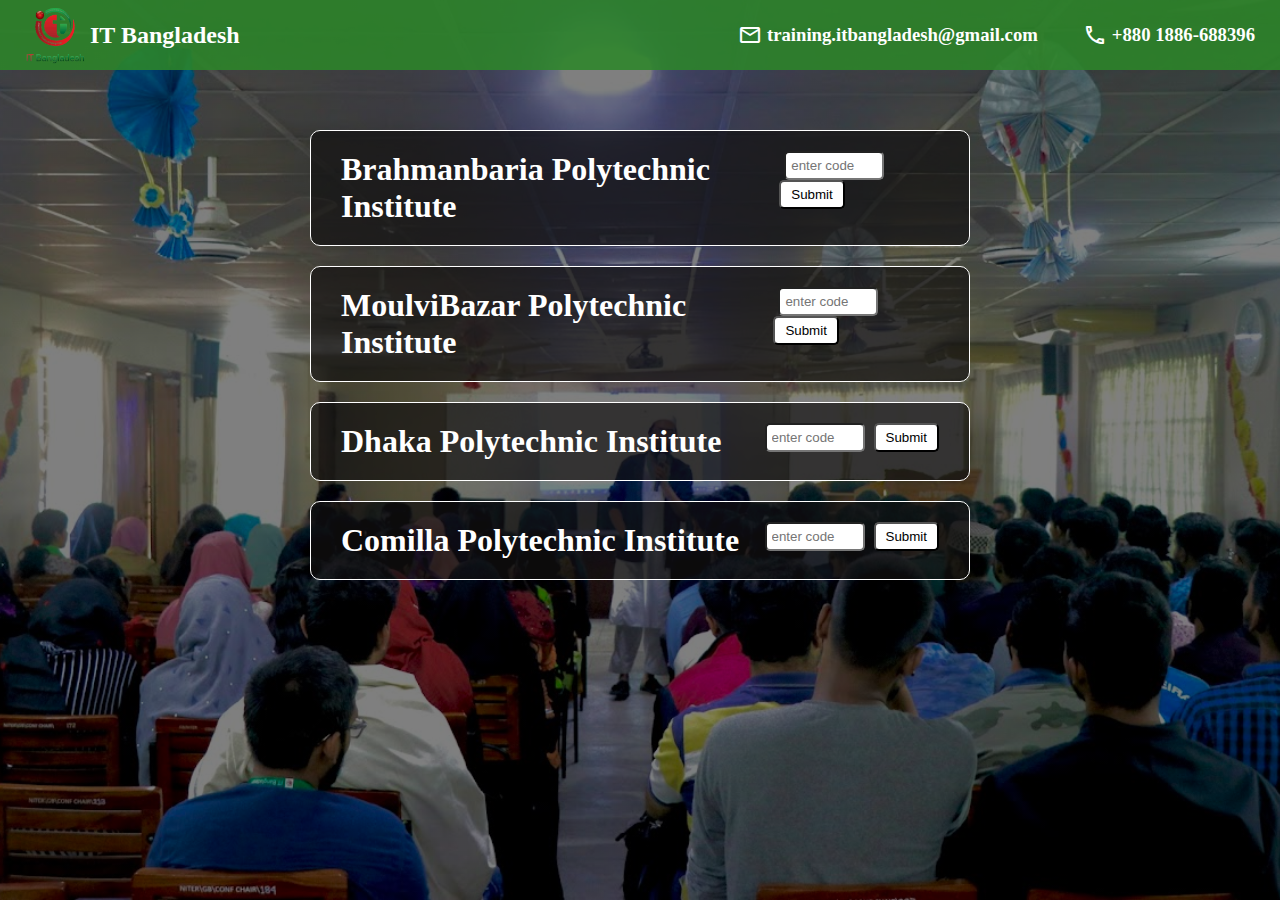
<file: index.html>
<!DOCTYPE html>
<html lang="en">
<head>
    <meta charset="UTF-8">
    <meta name="viewport" content="width=device-width, initial-scale=1.0">
    <title>IT Bangladesh</title>
    <link rel="shortcut icon" href="./images/bg-remove-logo.png" type="image/x-icon">
    <link rel="stylesheet" href="style.css">
    <link href="https://fonts.googleapis.com/icon?family=Material+Icons+Outlined"
      rel="stylesheet">
</head>
<body>
    <section class="banner">
        <!-- ----------- navbar ------------ -->
        <nav class="navbar">
            <!-- ------------ logo div --------- -->
            <div class="logo-div">
                <img src="./images/bg-remove-logo.png"  alt="IT-Bangladesh-Logo">
                <h2>IT Bangladesh</h2>
            </div>
            <!-- ------------- contact div ------------ -->
             <div class="contact-container">
                <!-- --------------- email div --------- -->
                <div class="contact">
                    <span class="material-icons-outlined">
                        email
                    </span>
                    <h3> training.itbangladesh@gmail.com</h3>
                </div>
                <!-- --------------- phone number div ---------- -->
                <div class="contact">
                    <span class="material-icons-outlined">
                        phone
                    </span>
                    <h3> +880 1886-688396</h3>
                </div>
             </div>
        </nav>
        <!-- ------------ Content ---------------- -->
        <div class="content-container">
            <!-- ------------ BBPI ------------- -->
            <div class="content">
                <h1>Brahmanbaria Polytechnic Institute</h1>
                <div>
                    <input type="text" id="BBPI" placeholder="enter code">
                    <button onclick="submit(12345 , 'BBPI')" >Submit</button>
                </div>
            </div>
            <!-- --------------- MBPI -------------- -->
            <div class="content">
                <h1>MoulviBazar Polytechnic Institute</h1>
                <div>
                    <input type="text" id="MBPI" placeholder="enter code">
                    <button onclick="submit(67890,'MBPI')">Submit</button>
                </div>
            </div>
            <!-- --------------- DPI ------------- -->
            <div class="content">
                <h1>Dhaka Polytechnic Institute</h1>
                <div>
                    <input type="text" id="BBPI" placeholder="enter code">
                    <button onclick="submit(12345 , 'BBPI')" >Submit</button>
                </div>
            </div>
            <!-- -------------- comilla -------------- -->
            <div class="content">
                <h1>Comilla Polytechnic Institute</h1>
                <div>
                    <input type="text" id="MBPI" placeholder="enter code">
                    <button onclick="submit(67890,'MBPI')">Submit</button>
                </div>
            </div>
            <!-- ---------------- CGPI -->
            <!-- <div class="content">
                <h1>Chittagong Polytechnic Institute</h1>
                <div>
                    <input type="text" id="BBPI" placeholder="enter code">
                    <button onclick="submit(12345 , 'BBPI')" >Submit</button>
                </div>
            </div> -->
            <!-- ----------------LAXIMPUR --------------- -->
            <!-- <div class="content">
                <h1>Laximpur Polytechnic Institute</h1>
                <div>
                    <input type="text" id="MBPI" placeholder="enter code">
                    <button onclick="submit(67890,'MBPI')">Submit</button>
                </div>
            </div> -->
            <!-- --------------- Bogura ---------- -->
            <!-- <div class="content">
                <h1>Bogura Polytechnic Institute</h1>
                <div>
                    <input type="text" id="BBPI" placeholder="enter code">
                    <button onclick="submit(12345 , 'BBPI')" >Submit</button>
                </div>
            </div> -->
            <!-- ---------------- Narshindi ------------- -->
            <!-- <div class="content">
                <h1>Narshindi Polytechnic Institute</h1>
                <div>
                    <input type="text" id="MBPI" placeholder="enter code">
                    <button onclick="submit(67890,'MBPI')">Submit</button>
                </div>
            </div> -->
            <!-- ------------------ Patuakhali ---------------- -->
            <!-- <div class="content">
                <h1>Patuakhali Polytechnic Institute</h1>
                <div>
                    <input type="text" id="BBPI" placeholder="enter code">
                    <button onclick="submit(12345 , 'BBPI')" >Submit</button>
                </div>
            </div> -->
            <!-- --------------------- Rajshahi ------------ -->
            <!-- <div class="content">
                <h1>Rajshahi Polytechnic Institute</h1>
                <div>
                    <input type="text" id="MBPI" placeholder="enter code">
                    <button onclick="submit(67890,'MBPI')">Submit</button>
                </div>
            </div> -->
            <!-- -------------- Rumdo Institute of Mordern Technology -->
            <!-- <div class="content">
                <h1>Rumdo Polytechnic Institute</h1>
                <div>
                    <input type="text" id="BBPI" placeholder="enter code">
                    <button onclick="submit(12345 , 'BBPI')" >Submit</button>
                </div>
            </div> -->
            <!-- -------------- Satkhira ----------- -->
            <!-- <div class="content">
                <h1>Satkhira Polytechnic Institute</h1>
                <div>
                    <input type="text" id="MBPI" placeholder="enter code">
                    <button onclick="submit(67890,'MBPI')">Submit</button>
                </div>
            </div> -->
            <!-- ----------------- Tangail ------------------- -->
            <!-- <div class="content">
                <h1>Tangail Polytechnic Institute</h1>
                <div>
                    <input type="text" id="BBPI" placeholder="enter code">
                    <button onclick="submit(12345 , 'BBPI')" >Submit</button>
                </div>
            </div> -->
            <!-- --------------- Thakurgaon -->
            <!-- <div class="content">
                <h1>Thakurgaon Polytechnic Institute</h1>
                <div>
                    <input type="text" id="MBPI" placeholder="enter code">
                    <button onclick="submit(67890,'MBPI')">Submit</button>
                </div>
            </div> -->
            <!-- ---------------- Magura -->
            <!-- <div class="content">
                <h1>Magura Polytechnic Institute</h1>
                <div>
                    <input type="text" id="BBPI" placeholder="enter code">
                    <button onclick="submit(12345 , 'BBPI')" >Submit</button>
                </div>
            </div> -->
            <!-- ------------- Islami Bank Institute of Technology -->
            <!-- <div class="content">
                <h1>Islami Bank Institute of Technology</h1>
                <div>
                    <input type="text" id="MBPI" placeholder="enter code">
                    <button onclick="submit(67890,'MBPI')">Submit</button>
                </div>
            </div> -->
        </div>
    </section>
    <!-- ------------- javaScript ---------------- -->
    <script src="./app.js"></script>
</body>
</html>
</file>
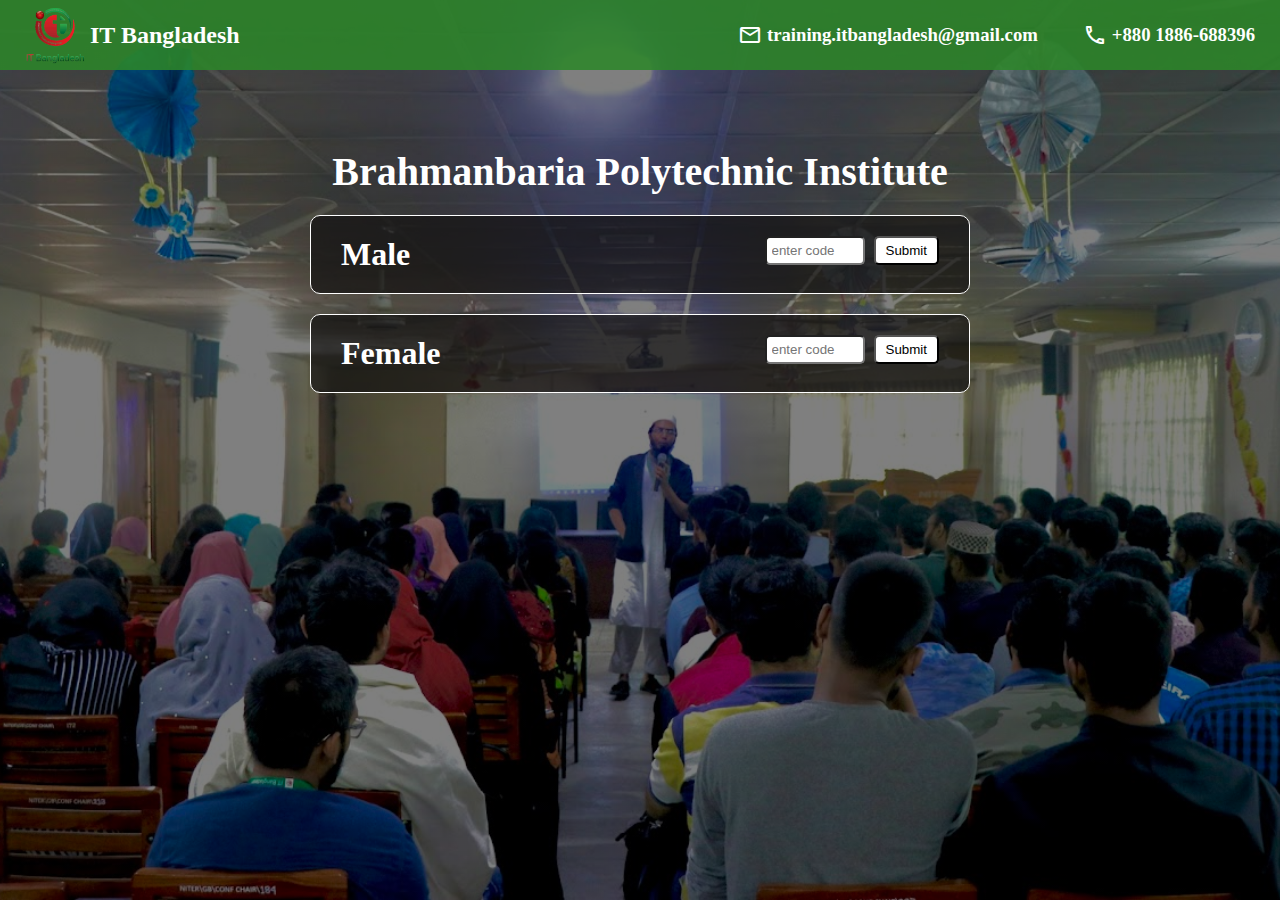
<file: bbpi.html>
<!DOCTYPE html>
<html lang="en">
<head>
    <meta charset="UTF-8">
    <meta name="viewport" content="width=device-width, initial-scale=1.0">
    <title>IT Bangladesh</title>
    <link rel="shortcut icon" href="./images/bg-remove-logo.png" type="image/x-icon">
    <link rel="stylesheet" href="style.css">
    <link href="https://fonts.googleapis.com/icon?family=Material+Icons+Outlined"
      rel="stylesheet">
</head>
<body>
    <section class="banner">
        <!-- ----------- navbar ------------ -->
        <nav class="navbar">
            <!-- ------------ logo div --------- -->
            <div class="logo-div">
                <img src="./images/bg-remove-logo.png"  alt="IT-Bangladesh-Logo">
                <h2>IT Bangladesh</h2>
            </div>
            <!-- ------------- contact div ------------ -->
             <div class="contact-container">
                <!-- --------------- email div --------- -->
                <div class="contact">
                    <span class="material-icons-outlined">
                        email
                    </span>
                    <h3> training.itbangladesh@gmail.com</h3>
                </div>
                <!-- --------------- phone number div ---------- -->
                <div class="contact">
                    <span class="material-icons-outlined">
                        phone
                    </span>
                    <h3> +880 1886-688396</h3>
                </div>
             </div>
        </nav>
        <!-- ------------ Content ---------------- -->
        <div class="content-container">
            <h2 id="institute">Brahmanbaria Polytechnic Institute</h2>
            <div class="content">
                <h1>Male </h1>
                <div>
                    <input type="text" id="Male" placeholder="enter code">
                    <button onclick="submit('bbpimale','Male')">Submit</button>
                </div>
            </div>
            <div class="content">
                <h1>Female </h1>
                <div>
                    <input type="text" id="Female" placeholder="enter code">
                    <button onclick="submit('bbpifemale','Female')">Submit</button>
                </div>
            </div>
        </div>
    </section>
    <!-- ----------- script ------ -->
    <script src="./app.js"></script>
</body>
</html>
</file>
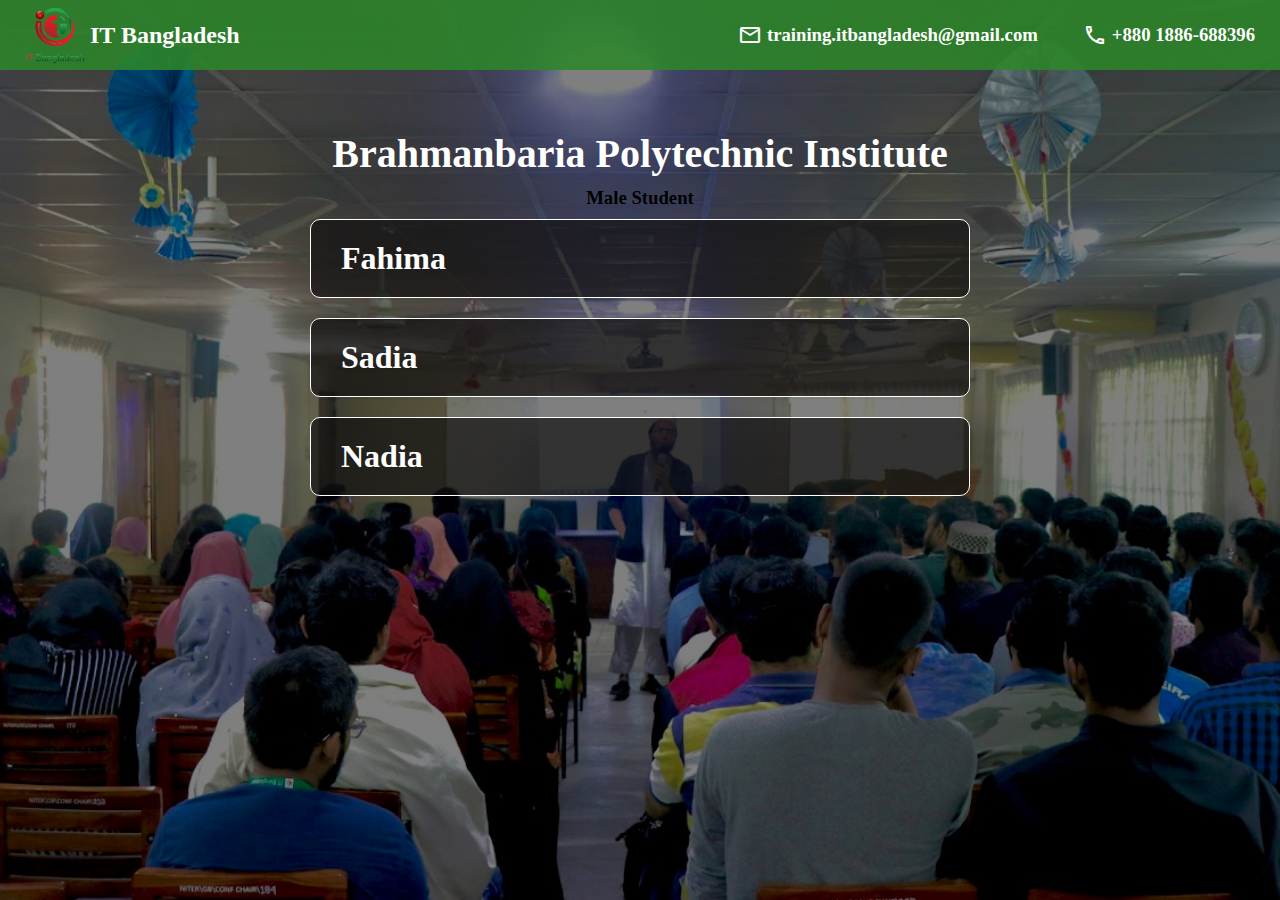
<file: bbpiFemale.html>
<!DOCTYPE html>
<html lang="en">
<head>
    <meta charset="UTF-8">
    <meta name="viewport" content="width=device-width, initial-scale=1.0">
    <title>IT Bangladesh</title>
    <link rel="shortcut icon" href="./images/bg-remove-logo.png" type="image/x-icon">
    <link rel="stylesheet" href="style.css">
    <link href="https://fonts.googleapis.com/icon?family=Material+Icons+Outlined"
      rel="stylesheet">
</head>
<body>
    <section class="banner">
        <!-- ----------- navbar ------------ -->
        <nav class="navbar">
            <!-- ------------ logo div --------- -->
            <div class="logo-div">
                <img src="./images/bg-remove-logo.png"  alt="IT-Bangladesh-Logo">
                <h2>IT Bangladesh</h2>
            </div>
            <!-- ------------- contact div ------------ -->
             <div class="contact-container">
                <!-- --------------- email div --------- -->
                <div class="contact">
                    <span class="material-icons-outlined">
                        email
                    </span>
                    <h3> training.itbangladesh@gmail.com</h3>
                </div>
                <!-- --------------- phone number div ---------- -->
                <div class="contact">
                    <span class="material-icons-outlined">
                        phone
                    </span>
                    <h3> +880 1886-688396</h3>
                </div>
             </div>
        </nav>
        <!-- ------------ Content ---------------- -->
        <div class="content-container">
            <h2>Brahmanbaria Polytechnic Institute</h2>
             <h3>Male Student</h3>
            <div class="content">
                <h1>Fahima</h1>
            </div>
            <div class="content">
                <h1>Sadia</h1>
            </div>
            <div class="content">
                <h1>Nadia</h1>
            </div>
        </div>
    </section>
    <!-- ------------- javaScript ---------------- -->
    <script src="./app.js"></script>
</body>
</html>
</file>
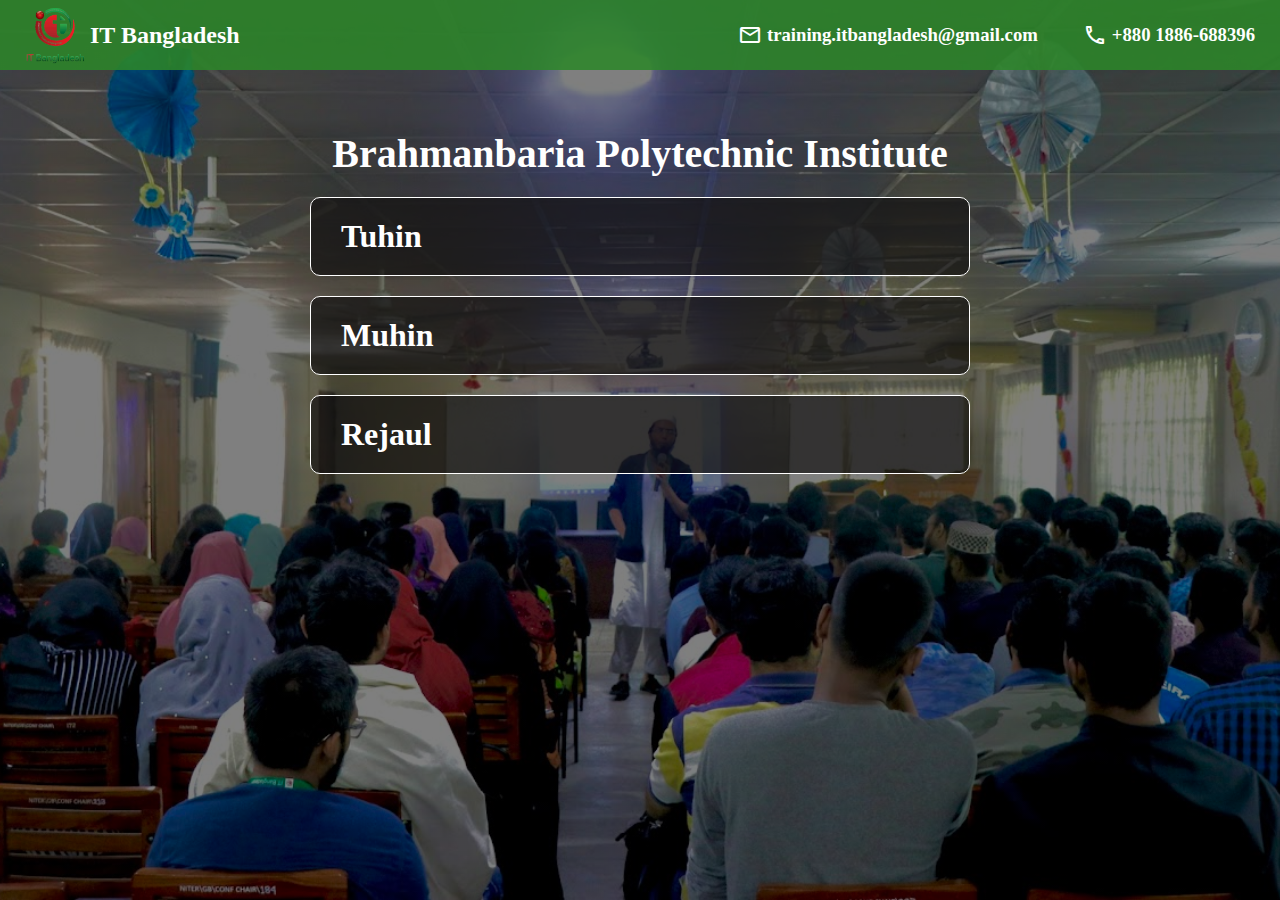
<file: bbpiMale.html>
<!DOCTYPE html>
<html lang="en">
<head>
    <meta charset="UTF-8">
    <meta name="viewport" content="width=device-width, initial-scale=1.0">
    <title>IT Bangladesh</title>
    <link rel="shortcut icon" href="./images/bg-remove-logo.png" type="image/x-icon">
    <link rel="stylesheet" href="style.css">
    <link href="https://fonts.googleapis.com/icon?family=Material+Icons+Outlined"
      rel="stylesheet">
</head>
<body>
    <section class="banner">
        <!-- ----------- navbar ------------ -->
        <nav class="navbar">
            <!-- ------------ logo div --------- -->
            <div class="logo-div">
                <img src="./images/bg-remove-logo.png"  alt="IT-Bangladesh-Logo">
                <h2>IT Bangladesh</h2>
            </div>
            <!-- ------------- contact div ------------ -->
             <div class="contact-container">
                <!-- --------------- email div --------- -->
                <div class="contact">
                    <span class="material-icons-outlined">
                        email
                    </span>
                    <h3> training.itbangladesh@gmail.com</h3>
                </div>
                <!-- --------------- phone number div ---------- -->
                <div class="contact">
                    <span class="material-icons-outlined">
                        phone
                    </span>
                    <h3> +880 1886-688396</h3>
                </div>
             </div>
        </nav>
        <!-- ------------ Content ---------------- -->
        <div class="content-container">
            <h2>Brahmanbaria Polytechnic Institute</h2>
            <div class="content">
                <h1>Tuhin</h1>
            </div>
            <div class="content">
                <h1>Muhin</h1>
            </div>
            <div class="content">
                <h1>Rejaul</h1>
            </div>
        </div>
    </section>
    <!-- ------------- javaScript ---------------- -->
    <script src="./app.js"></script>
</body>
</html>
</file>
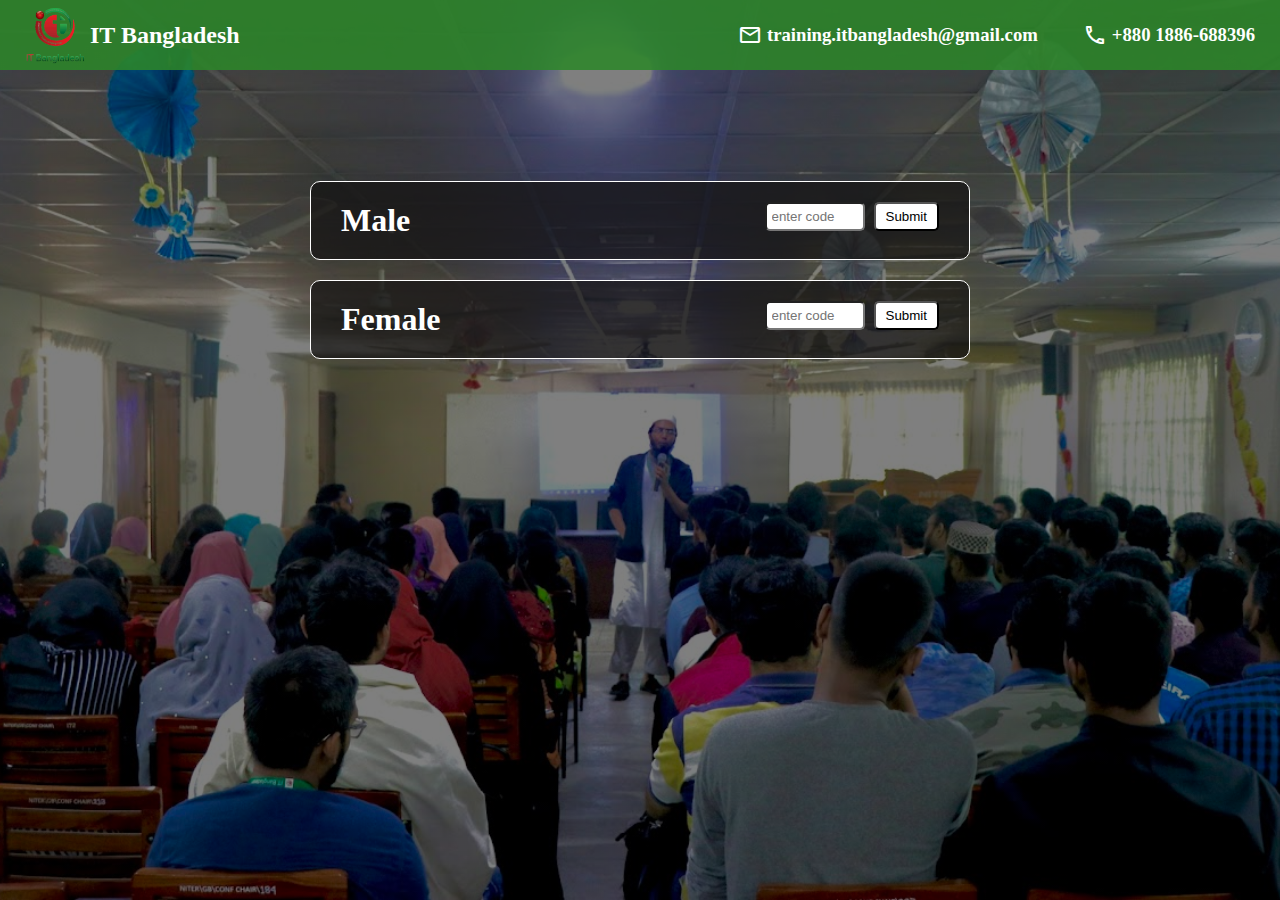
<file: home.html>
<!DOCTYPE html>
<html lang="en">
<head>
    <meta charset="UTF-8">
    <meta name="viewport" content="width=device-width, initial-scale=1.0">
    <title>IT Bangladesh</title>
    <link rel="shortcut icon" href="./images/bg-remove-logo.png" type="image/x-icon">
    <link rel="stylesheet" href="style.css">
    <link href="https://fonts.googleapis.com/icon?family=Material+Icons+Outlined"
      rel="stylesheet">
</head>
<body>
    <section class="banner">
        <!-- ----------- navbar ------------ -->
        <nav class="navbar">
            <!-- ------------ logo div --------- -->
            <div class="logo-div">
                <img src="./images/bg-remove-logo.png"  alt="IT-Bangladesh-Logo">
                <h2>IT Bangladesh</h2>
            </div>
            <!-- ------------- contact div ------------ -->
             <div class="contact-container">
                <!-- --------------- email div --------- -->
                <div class="contact">
                    <span class="material-icons-outlined">
                        email
                    </span>
                    <h3> training.itbangladesh@gmail.com</h3>
                </div>
                <!-- --------------- phone number div ---------- -->
                <div class="contact">
                    <span class="material-icons-outlined">
                        phone
                    </span>
                    <h3> +880 1886-688396</h3>
                </div>
             </div>
        </nav>
        <!-- ------------ Content ---------------- -->
        <div class="content-container">
            <div class="content">
                <h1>Male</h1>
                <div>
                    <input type="text" placeholder="enter code">
                    <button type="submit">Submit</button>
                </div>
            </div>
            <div class="content">
                <h1>Female</h1>
                <div>
                    <input type="text" placeholder="enter code">
                    <button type="submit">Submit</button>
                </div>
            </div>
        </div>
    </section>
</body>
</html>
</file>
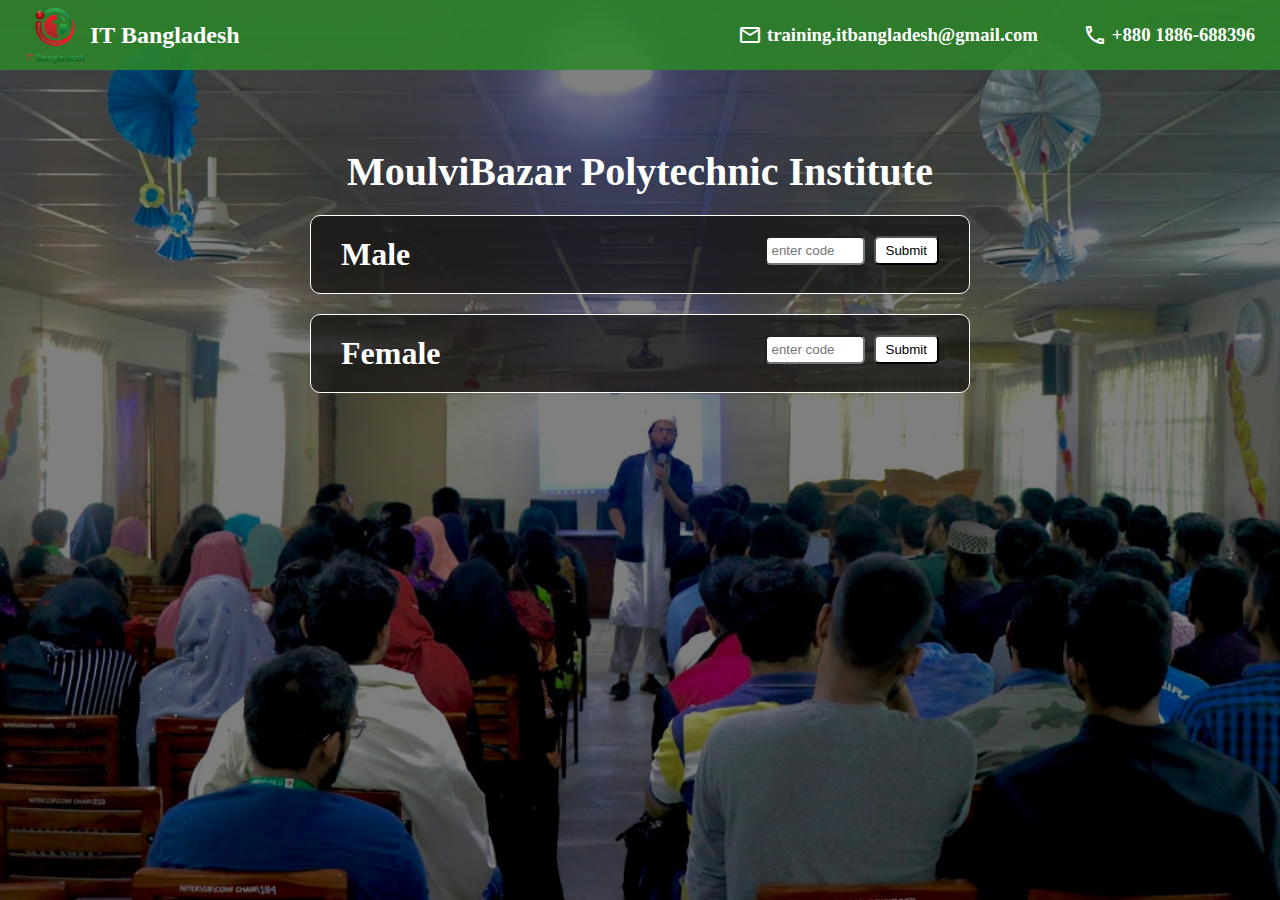
<file: mbpi.html>
<!DOCTYPE html>
<html lang="en">
<head>
    <meta charset="UTF-8">
    <meta name="viewport" content="width=device-width, initial-scale=1.0">
    <title>IT Bangladesh</title>
    <link rel="shortcut icon" href="./images/bg-remove-logo.png" type="image/x-icon">
    <link rel="stylesheet" href="style.css">
    <link href="https://fonts.googleapis.com/icon?family=Material+Icons+Outlined"
      rel="stylesheet">
</head>
<body>
    <section class="banner">
        <!-- ----------- navbar ------------ -->
        <nav class="navbar">
            <!-- ------------ logo div --------- -->
            <div class="logo-div">
                <img src="./images/bg-remove-logo.png"  alt="IT-Bangladesh-Logo">
                <h2>IT Bangladesh</h2>
            </div>
            <!-- ------------- contact div ------------ -->
             <div class="contact-container">
                <!-- --------------- email div --------- -->
                <div class="contact">
                    <span class="material-icons-outlined">
                        email
                    </span>
                    <h3> training.itbangladesh@gmail.com</h3>
                </div>
                <!-- --------------- phone number div ---------- -->
                <div class="contact">
                    <span class="material-icons-outlined">
                        phone
                    </span>
                    <h3> +880 1886-688396</h3>
                </div>
             </div>
        </nav>
        <!-- ------------ Content ---------------- -->
        <div class="content-container">
            <h2 id="institute">MoulviBazar Polytechnic Institute</h2>
            <div class="content">
                <h1>Male </h1>
                <div>
                    <input type="text" id="Male" placeholder="enter code">
                    <button onclick="submit('mbpimale','Male')">Submit</button>
                </div>
            </div>
            <div class="content">
                <h1>Female </h1>
                <div>
                    <input type="text" id="Female" placeholder="enter code">
                    <button onclick="submit('mbpifemale','Female')">Submit</button>
                </div>
            </div>
        </div>
    </section>
    <!-- ----------- script ------ -->
    <script src="./app.js"></script>
</body>
</html>
</file>
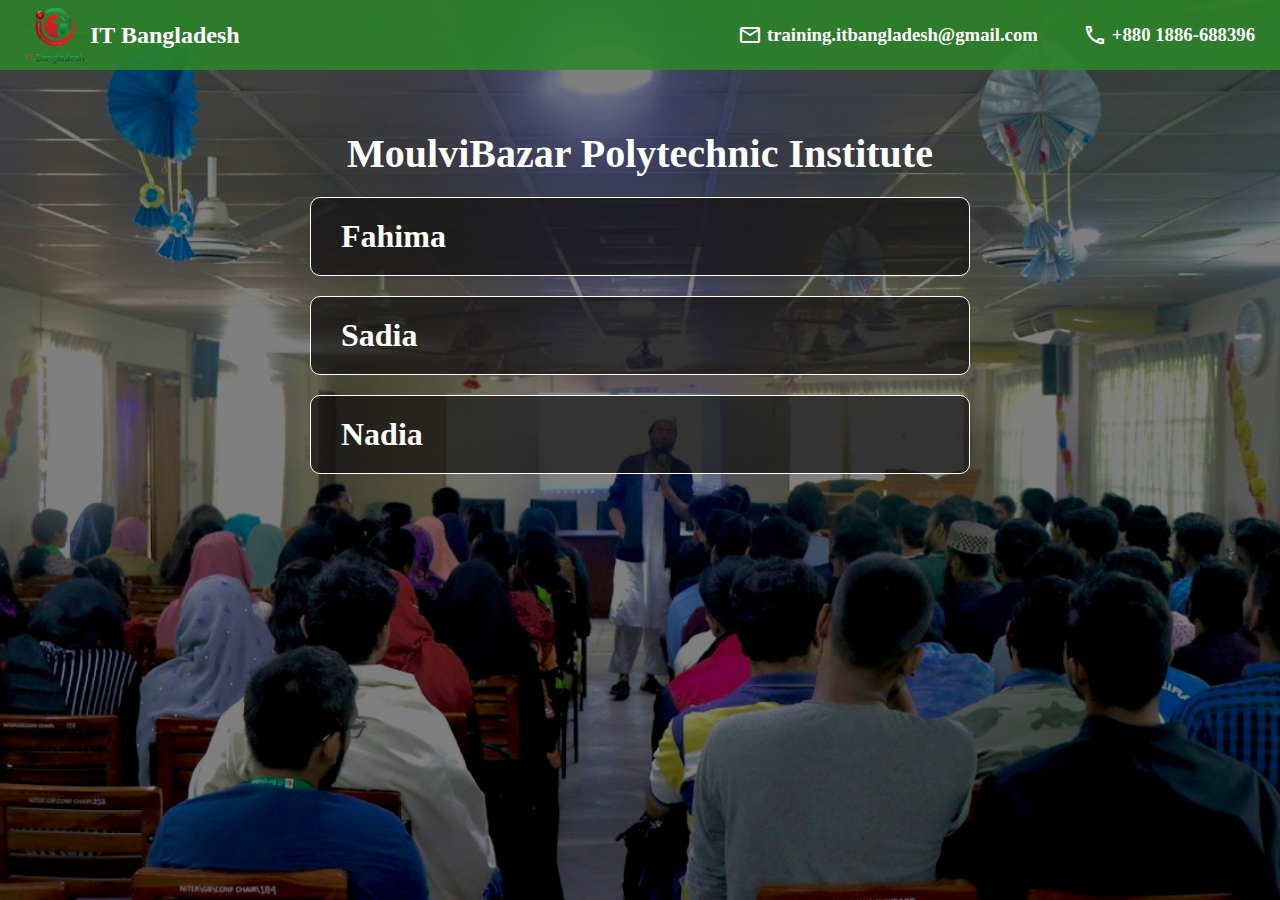
<file: mbpiFemale.html>
<!DOCTYPE html>
<html lang="en">
<head>
    <meta charset="UTF-8">
    <meta name="viewport" content="width=device-width, initial-scale=1.0">
    <title>IT Bangladesh</title>
    <link rel="shortcut icon" href="./images/bg-remove-logo.png" type="image/x-icon">
    <link rel="stylesheet" href="style.css">
    <link href="https://fonts.googleapis.com/icon?family=Material+Icons+Outlined"
      rel="stylesheet">
</head>
<body>
    <section class="banner">
        <!-- ----------- navbar ------------ -->
        <nav class="navbar">
            <!-- ------------ logo div --------- -->
            <div class="logo-div">
                <img src="./images/bg-remove-logo.png"  alt="IT-Bangladesh-Logo">
                <h2>IT Bangladesh</h2>
            </div>
            <!-- ------------- contact div ------------ -->
             <div class="contact-container">
                <!-- --------------- email div --------- -->
                <div class="contact">
                    <span class="material-icons-outlined">
                        email
                    </span>
                    <h3> training.itbangladesh@gmail.com</h3>
                </div>
                <!-- --------------- phone number div ---------- -->
                <div class="contact">
                    <span class="material-icons-outlined">
                        phone
                    </span>
                    <h3> +880 1886-688396</h3>
                </div>
             </div>
        </nav>
        <!-- ------------ Content ---------------- -->
        <div class="content-container">
            <h2>MoulviBazar Polytechnic Institute</h2>
            <div class="content">
                <h1>Fahima</h1>
            </div>
            <div class="content">
                <h1>Sadia</h1>
            </div>
            <div class="content">
                <h1>Nadia</h1>
            </div>
        </div>
    </section>
    <!-- ------------- javaScript ---------------- -->
    <script src="./app.js"></script>
</body>
</html>
</file>
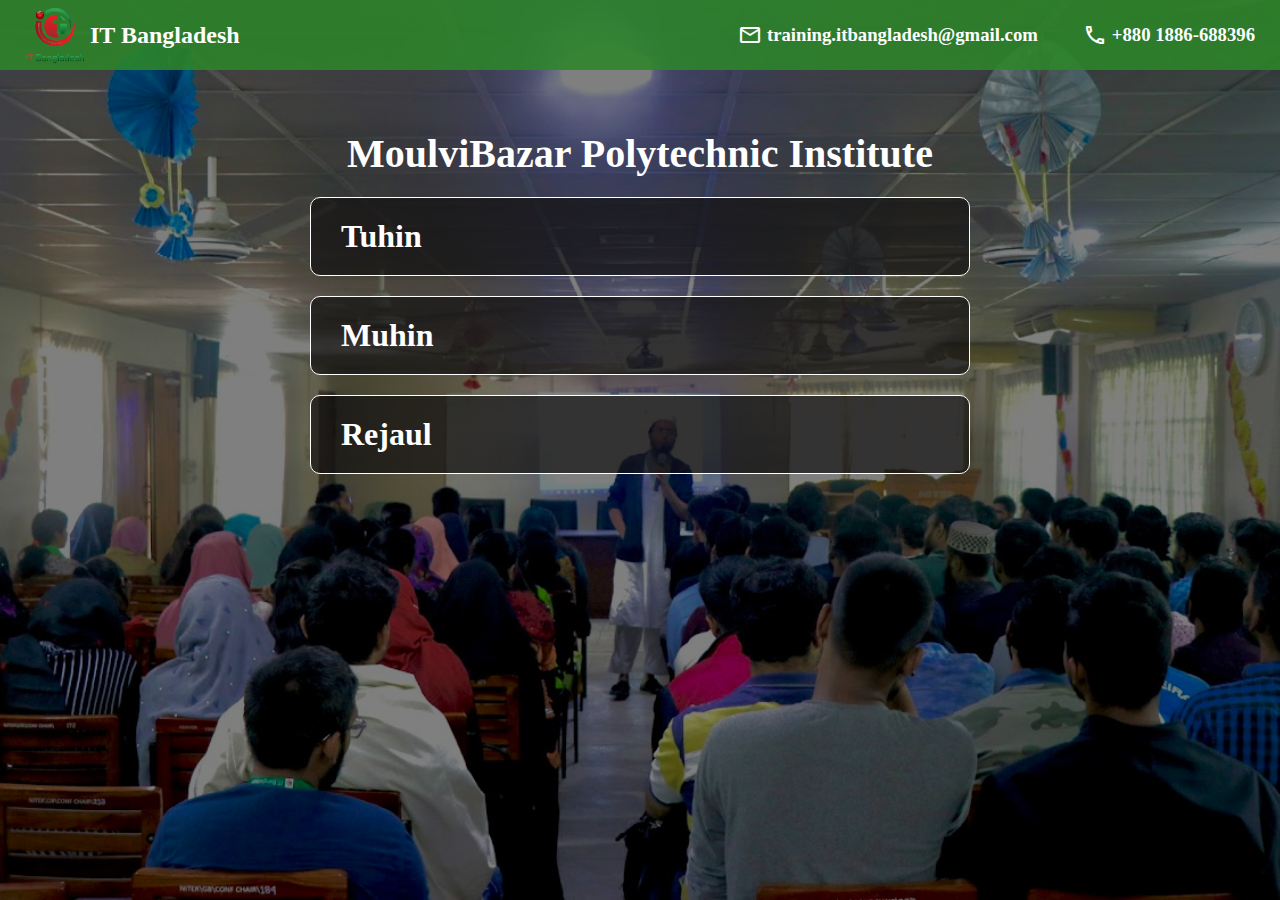
<file: mbpiMale.html>
<!DOCTYPE html>
<html lang="en">
<head>
    <meta charset="UTF-8">
    <meta name="viewport" content="width=device-width, initial-scale=1.0">
    <title>IT Bangladesh</title>
    <link rel="shortcut icon" href="./images/bg-remove-logo.png" type="image/x-icon">
    <link rel="stylesheet" href="style.css">
    <link href="https://fonts.googleapis.com/icon?family=Material+Icons+Outlined"
      rel="stylesheet">
</head>
<body>
    <section class="banner">
        <!-- ----------- navbar ------------ -->
        <nav class="navbar">
            <!-- ------------ logo div --------- -->
            <div class="logo-div">
                <img src="./images/bg-remove-logo.png"  alt="IT-Bangladesh-Logo">
                <h2>IT Bangladesh</h2>
            </div>
            <!-- ------------- contact div ------------ -->
             <div class="contact-container">
                <!-- --------------- email div --------- -->
                <div class="contact">
                    <span class="material-icons-outlined">
                        email
                    </span>
                    <h3> training.itbangladesh@gmail.com</h3>
                </div>
                <!-- --------------- phone number div ---------- -->
                <div class="contact">
                    <span class="material-icons-outlined">
                        phone
                    </span>
                    <h3> +880 1886-688396</h3>
                </div>
             </div>
        </nav>
        <!-- ------------ Content ---------------- -->
        <div class="content-container">
            <h2>MoulviBazar Polytechnic Institute</h2>
            <div class="content">
                <h1>Tuhin</h1>
            </div>
            <div class="content">
                <h1>Muhin</h1>
            </div>
            <div class="content">
                <h1>Rejaul</h1>
            </div>
        </div>
    </section>
    <!-- ------------- javaScript ---------------- -->
    <script src="./app.js"></script>
</body>
</html>
</file>
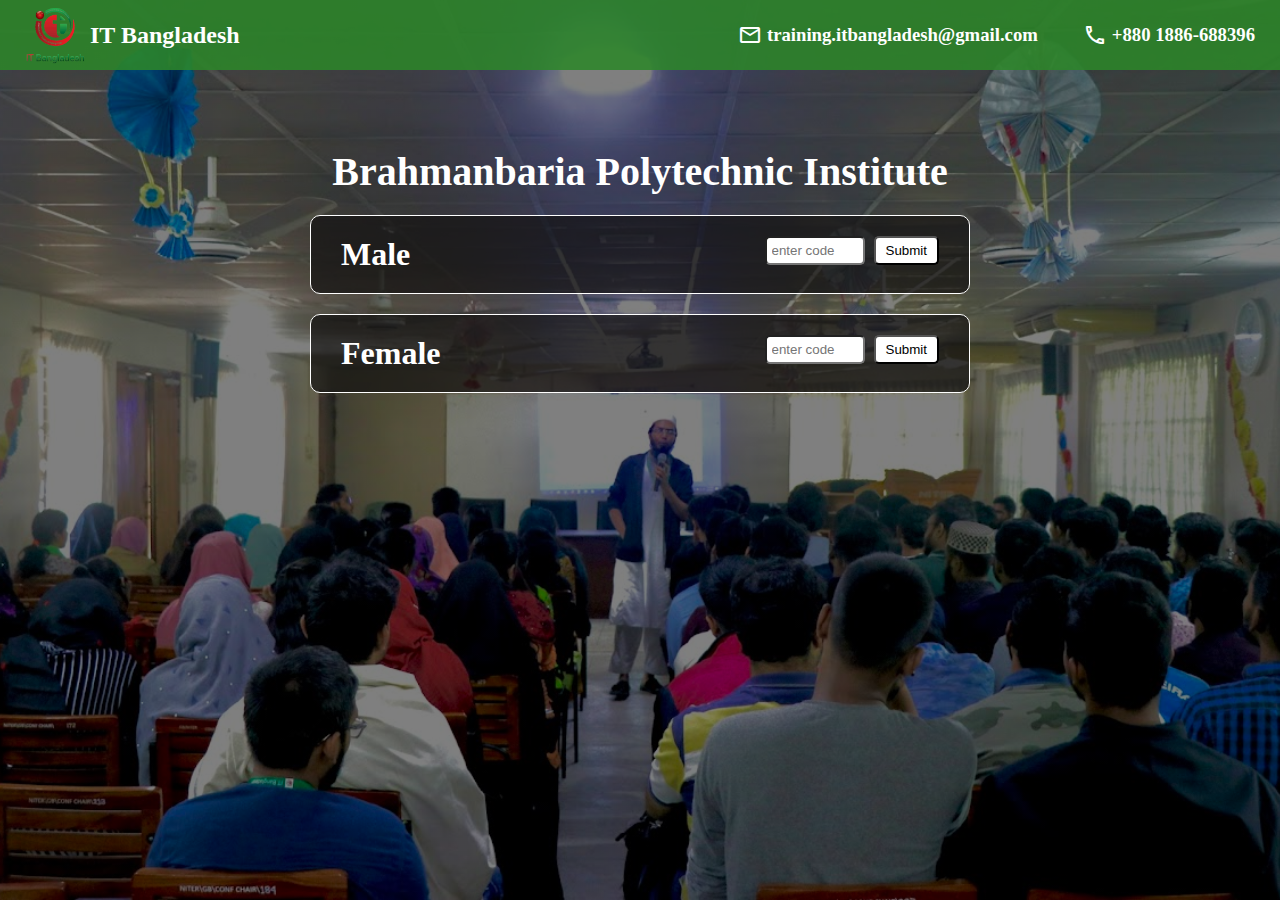
<file: BBPI/bbpi.html>
<!DOCTYPE html>
<html lang="en">
<head>
    <meta charset="UTF-8">
    <meta name="viewport" content="width=device-width, initial-scale=1.0">
    <title>IT Bangladesh</title>
    <link rel="shortcut icon" href="../images/bg-remove-logo.png">
    <link rel="stylesheet" href="../style.css">
    <link href="https://fonts.googleapis.com/icon?family=Material+Icons+Outlined"
      rel="stylesheet">
</head>
<body>
    <section class="banner">
        <!-- ----------- navbar ------------ -->
        <nav class="navbar">
            <!-- ------------ logo div --------- -->
            <div class="logo-div">
                <img src="../images/bg-remove-logo.png"  alt="IT-Bangladesh-Logo">
                <h2>IT Bangladesh</h2>
            </div>
            <!-- ------------- contact div ------------ -->
             <div class="contact-container">
                <!-- --------------- email div --------- -->
                <div class="contact">
                    <span class="material-icons-outlined">
                        email
                    </span>
                    <h3> training.itbangladesh@gmail.com</h3>
                </div>
                <!-- --------------- phone number div ---------- -->
                <div class="contact">
                    <span class="material-icons-outlined">
                        phone
                    </span>
                    <h3> +880 1886-688396</h3>
                </div>
             </div>
        </nav>
        <!-- ------------ Content ---------------- -->
        <div class="content-container">
            <h2 id="institute">Brahmanbaria Polytechnic Institute</h2>
            <div class="content">
                <h1>Male </h1>
                <div>
                    <input type="text" id="Male" placeholder="enter code">
                    <button onclick="submit('bbpimale','Male')">Submit</button>
                </div>
            </div>
            <div class="content">
                <h1>Female </h1>
                <div>
                    <input type="text" id="Female" placeholder="enter code">
                    <button onclick="submit('bbpifemale','Female')">Submit</button>
                </div>
            </div>
        </div>
    </section>
    <!-- ----------- script ------ -->
    <script src="../app.js"></script>
</body>
</html>
</file>
<file: style.css>
*{
    margin: 0;
    padding: 0;
    box-sizing: border-box;
}
.banner{
    width: 100vw;
    height: min-content;
    min-height: 100vh;
    background: linear-gradient(rgba(0,0,0,0.5),rgba(0,0,0,0.5),rgba(0,0,0,0.5),rgba(0,0,0,0.5)),url('./images/it-bd.jpg');
    background-repeat: no-repeat;
    background-size: cover;
    background-position: center;
}
.navbar{
    width: 100vw;
    height: 70px;
    display: flex;
    justify-content:space-between;
    align-items: center;
    background-color: rgba(44, 135, 41, 0.861);
}
.navbar .logo-div {
    height: 100%;
    display: flex;
    align-items: center;
    padding: 0 20px;
}
.navbar .logo-div > img{
    width: 70px;
    height: 70px;
}
.navbar .logo-div > h2{
    display: inline;
    color: white;
}
.navbar .contact-container {
    display: flex;
    height: 100%;
}
.navbar .contact-container .contact{
    height: 100%;
    display: flex;
    align-items: center;
    color: white;
    padding: 0 20px;
}
.navbar .contact-container .contact > h3{
    display: inline;
    padding: 0 5px;
}
/* ------------ content ------- */
.content-container{
    width: 100%;
    height: calc(100% - 70px);
    min-height: 400px;
    display: flex;
    flex-direction: column;
    align-items: center;
    justify-content: center;
    padding: 50px 0;
}
.content-container > h2 {
    font-size: 40px;
    color: white;
    margin: 10px;
}
.content{    
    width: 660px;
    display: flex;
    justify-content: space-between;
    background-color: rgba(17, 16, 16, 0.685);
    padding: 20px 30px;
    margin: 10px 0;
    border: 1px solid white;
    border-radius: 10px;
    color: white;
}
.content:hover{
    background-color: rgba(17, 16, 16, 0.194);
}
.content input{
    width: 100px;
    margin: 0 5px;
    padding: 5px;
    border-radius: 5px;
}
.content button{
    background-color: white;
    padding: 5px 10px;
    border-radius: 5px;
    cursor: pointer;
}
</file>
